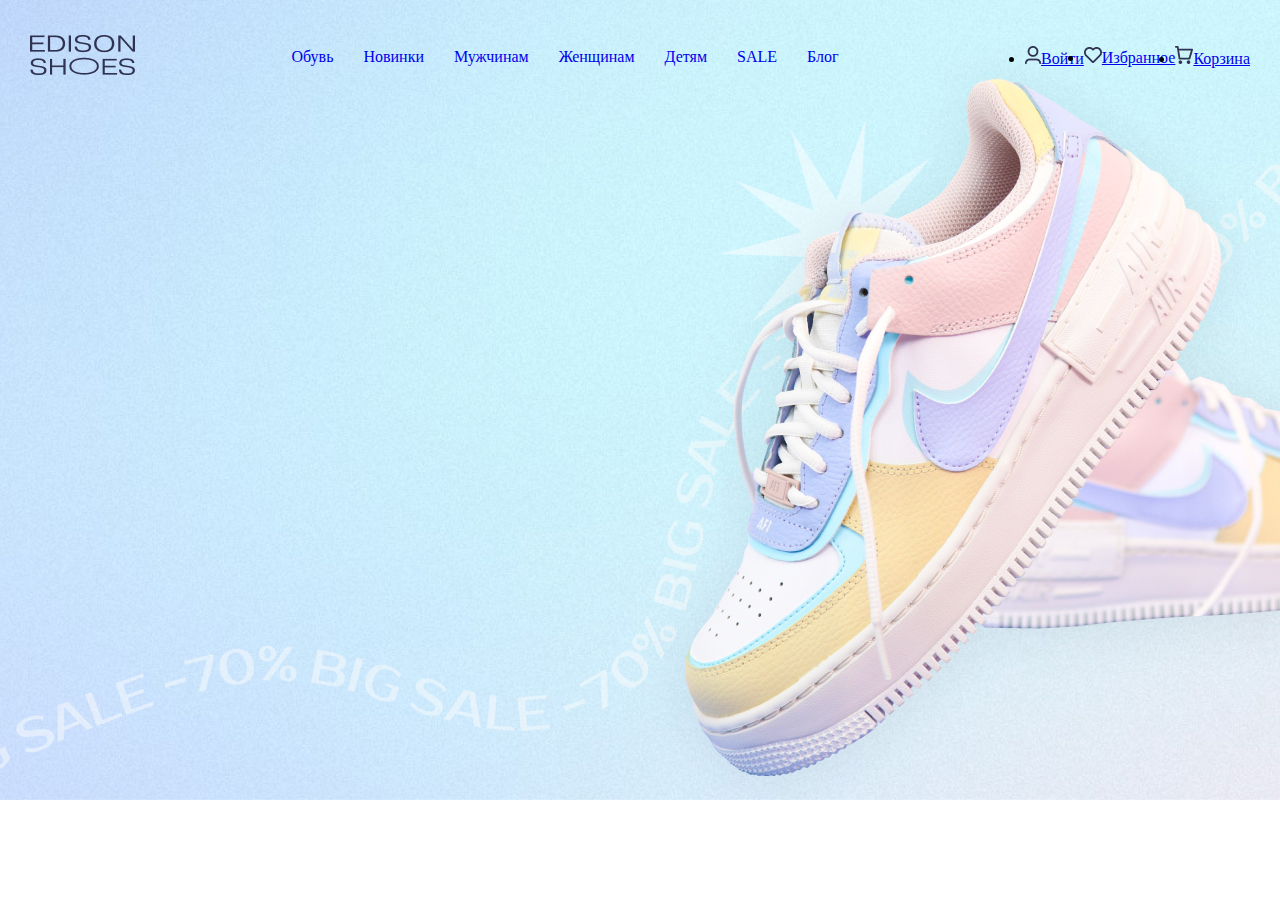
<file: Components/page-header.html>
<!DOCTYPE html>
<html lang="ru">
<head>
    <meta charset="UTF-8">
    <meta http-equiv="X-UA-Compatible" content="IE=edge">
    <meta name="viewport" content="width=device-width, initial-scale=1.0">
    <link rel="stylesheet" href="../CSS/style.css">
    <title>page-header</title>
</head>
<body>
    <div class="container">
        <header class="page-header">
            <div class="logotype">
                <a class="logotype__link" href="#">
                    <img class="logotype__img" src="../Images/logotype.png" alt="Логотип сайта">
                </a>
            </div>
            <nav class="page-navigation">
                <ul class="page-navigation__list">
                    <li class="page-navigation__item"><a href="#" class="page-navigation__link">Обувь</a></li>
                    <li class="page-navigation__item"><a href="#" class="page-navigation__link">Новинки</a></li>
                    <li class="page-navigation__item"><a href="#" class="page-navigation__link">Мужчинам</a></li>
                    <li class="page-navigation__item"><a href="#" class="page-navigation__link">Женщинам</a></li>
                    <li class="page-navigation__item"><a href="#" class="page-navigation__link">Детям</a></li>
                    <li class="page-navigation__item"><a href="#" class="page-navigation__link">SALE</a></li>
                    <li class="page-navigation__item"><a href="#" class="page-navigation__link">Блог</a></li>
                </ul>
            </nav>
            <div class="user-navigation">
                <ul class="user-navigation__list">
                    <li class="user-navigation__item">
                        <a href="#" class="user-navigation__link"><img src="../Icons/user.png" alt="" class="user-navigation__icon">Войти</a>
                    </li>
                    <li class="user-navigation__item">
                        <a href="#" class="user-navigation__link"><img src="../Icons/heart.png" alt="" class="user-navigation__icon">Избранное</a>
                    </li>
                    <li class="user-navigation__item">
                        <a href="#" class="user-navigation__link"><img src="../Icons/cart.png" alt="" class="user-navigation__icon">Корзина</a>
                    </li>
                </ul>
            </div>
        </header>
    </div>
    <section class="sale"></section>
</body>
</html>
</file>
<file: CSS/style.css>
body {
  margin: 0 auto;
  max-width: 1440px;
}

.container {
  max-width: 1220px;
  margin: 0 auto;
}

.page-header {
  min-width: 76.25rem;
  position: absolute;
  top: 30px;
  left: 50%;
  transform: translate(-50%, 0);
  display: flex;
  justify-content: space-between;
  align-items: center;
}

.page-navigation__list {
  display: flex;
  align-items: center;
}
.page-navigation__item {
  list-style: none;
  margin-right: 30px;
}
.page-navigation__link {
  text-decoration: none;
}

.user-navigation__list {
  display: flex;
  align-items: center;
}

.sale {
  background-image: url(../Images/baner.jpg);
  background-repeat: no-repeat;
  background-size: cover;
  background-position: center;
  min-height: 800px;
}

/*# sourceMappingURL=style.css.map */
</file>
